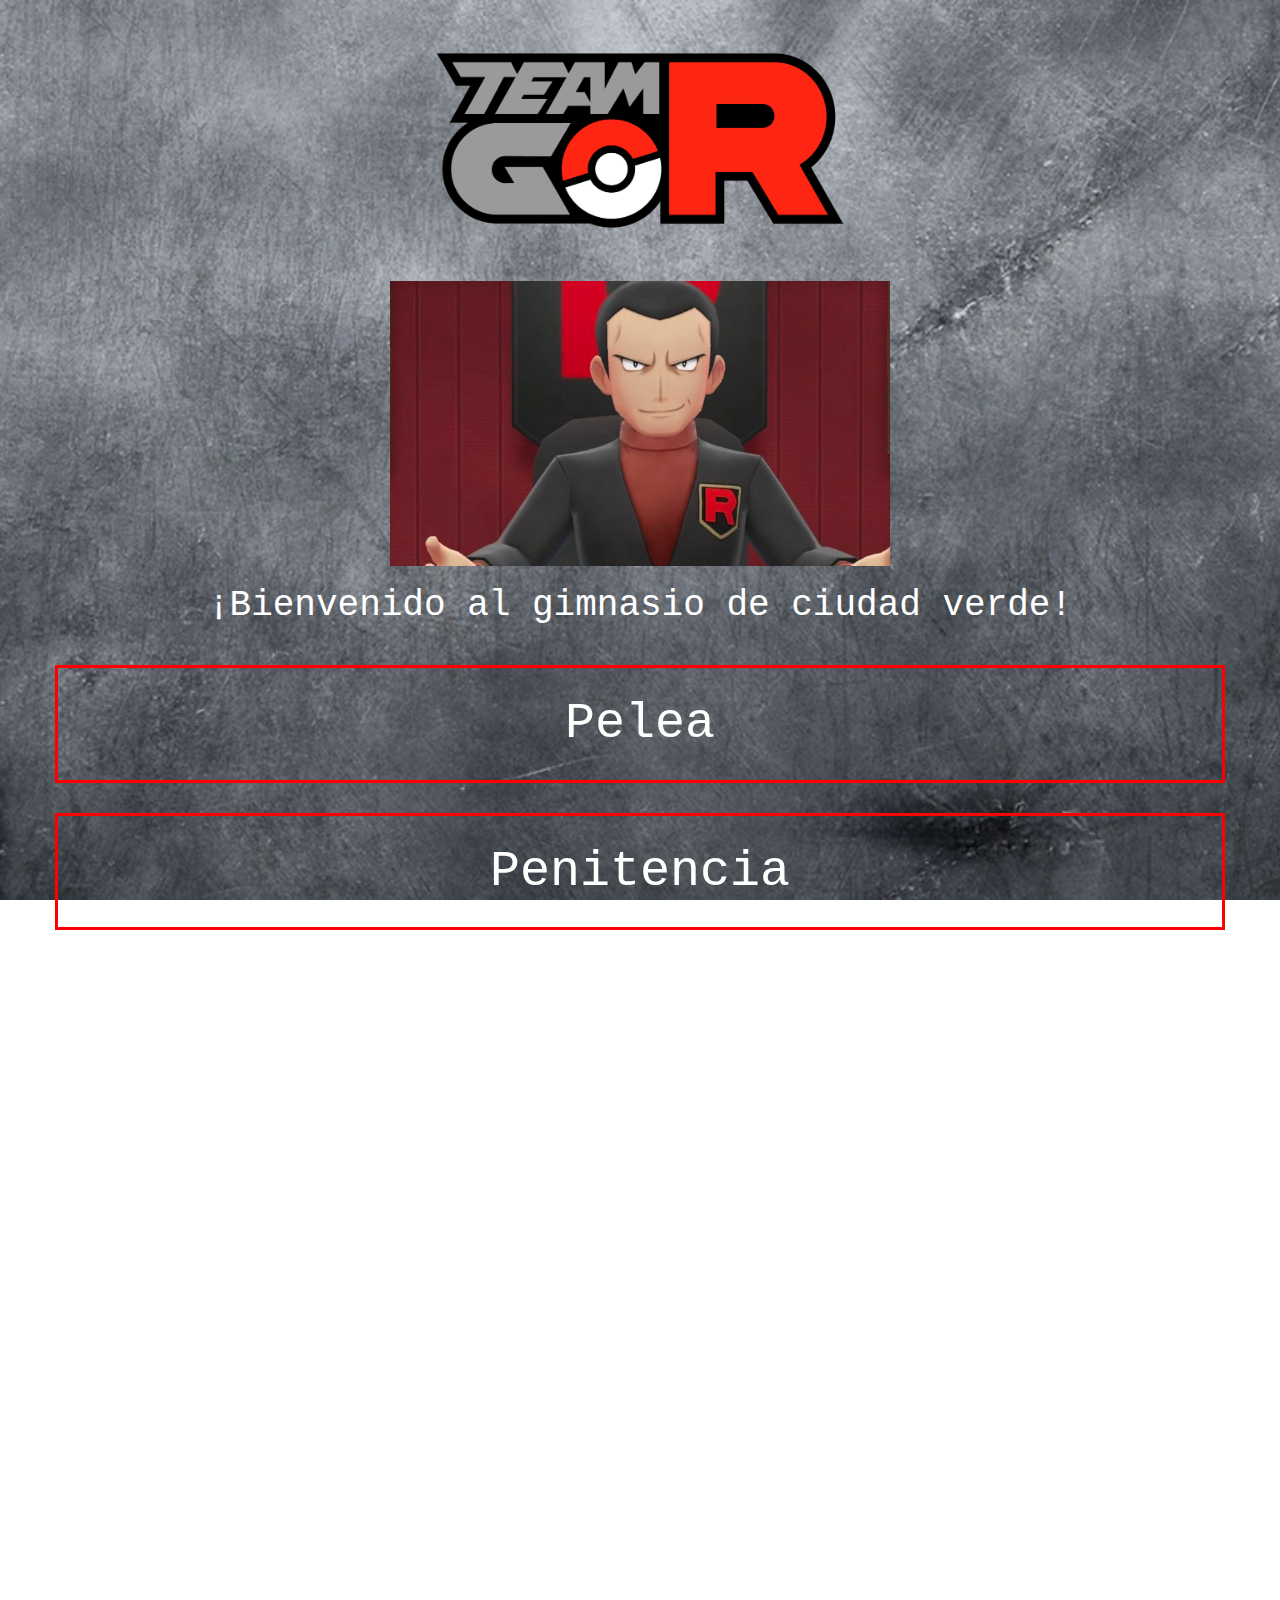
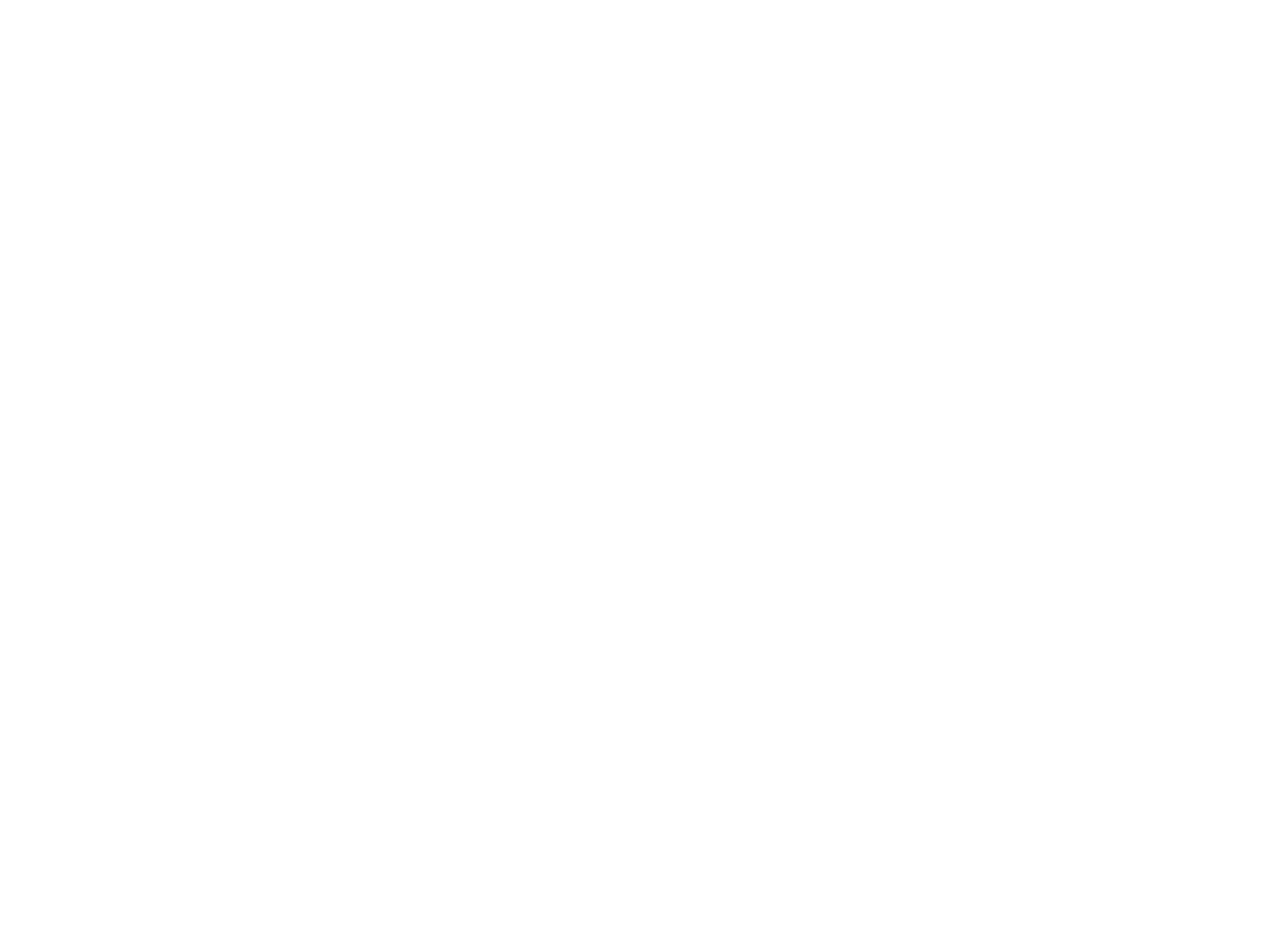
<file: index.html>
<!DOCTYPE html>
<html lang="en">
<head>
    <meta charset="UTF-8">
    <title>TeamGoRocket</title>
    <link rel="stylesheet" type="text/css" href="css/bootstrap.css">
    <link rel="stylesheet" type="text/css" href="css/estilo.css">
</head>
<body class="background">
    <div class="container">
        <div class="row">
          <div class="col-md-12">
              <img class="imagen" src="img/gooo.png" alt="">
          </div>
         <div class="col-md-12">
              <img class="imagen" src="img/gio.png" alt="">
          </div>
            <div class="col-md-12">
              <h1>¡Bienvenido al gimnasio de ciudad verde!</h1>
          </div>
            <a href="pages/pelea.html"><div class="col-md-12 boton" >
                Pelea
            </div></a>
            <br><br>
            <a href="pages/penitencia.html"><div class="col-md-12 boton">
                Penitencia
            </div></a>
        </div>
    </div>
    <br><br><br><br><br><br><br><br><br><br><br><br><br><br><br><br>
    <br><br><br><br><br><br><br><br><br><br><br><br><br><br><br><br>
    <br><br><br><br><br><br><br><br><br><br><br><br><br><br><br><br>
    <br><br><br><br><br><br><br><br><br><br><br><br><br><br><br><br>
    <br><br><br><br><br><br><br><br><br><br><br><br><br><br><br><br>
</body>
</html>
</file>
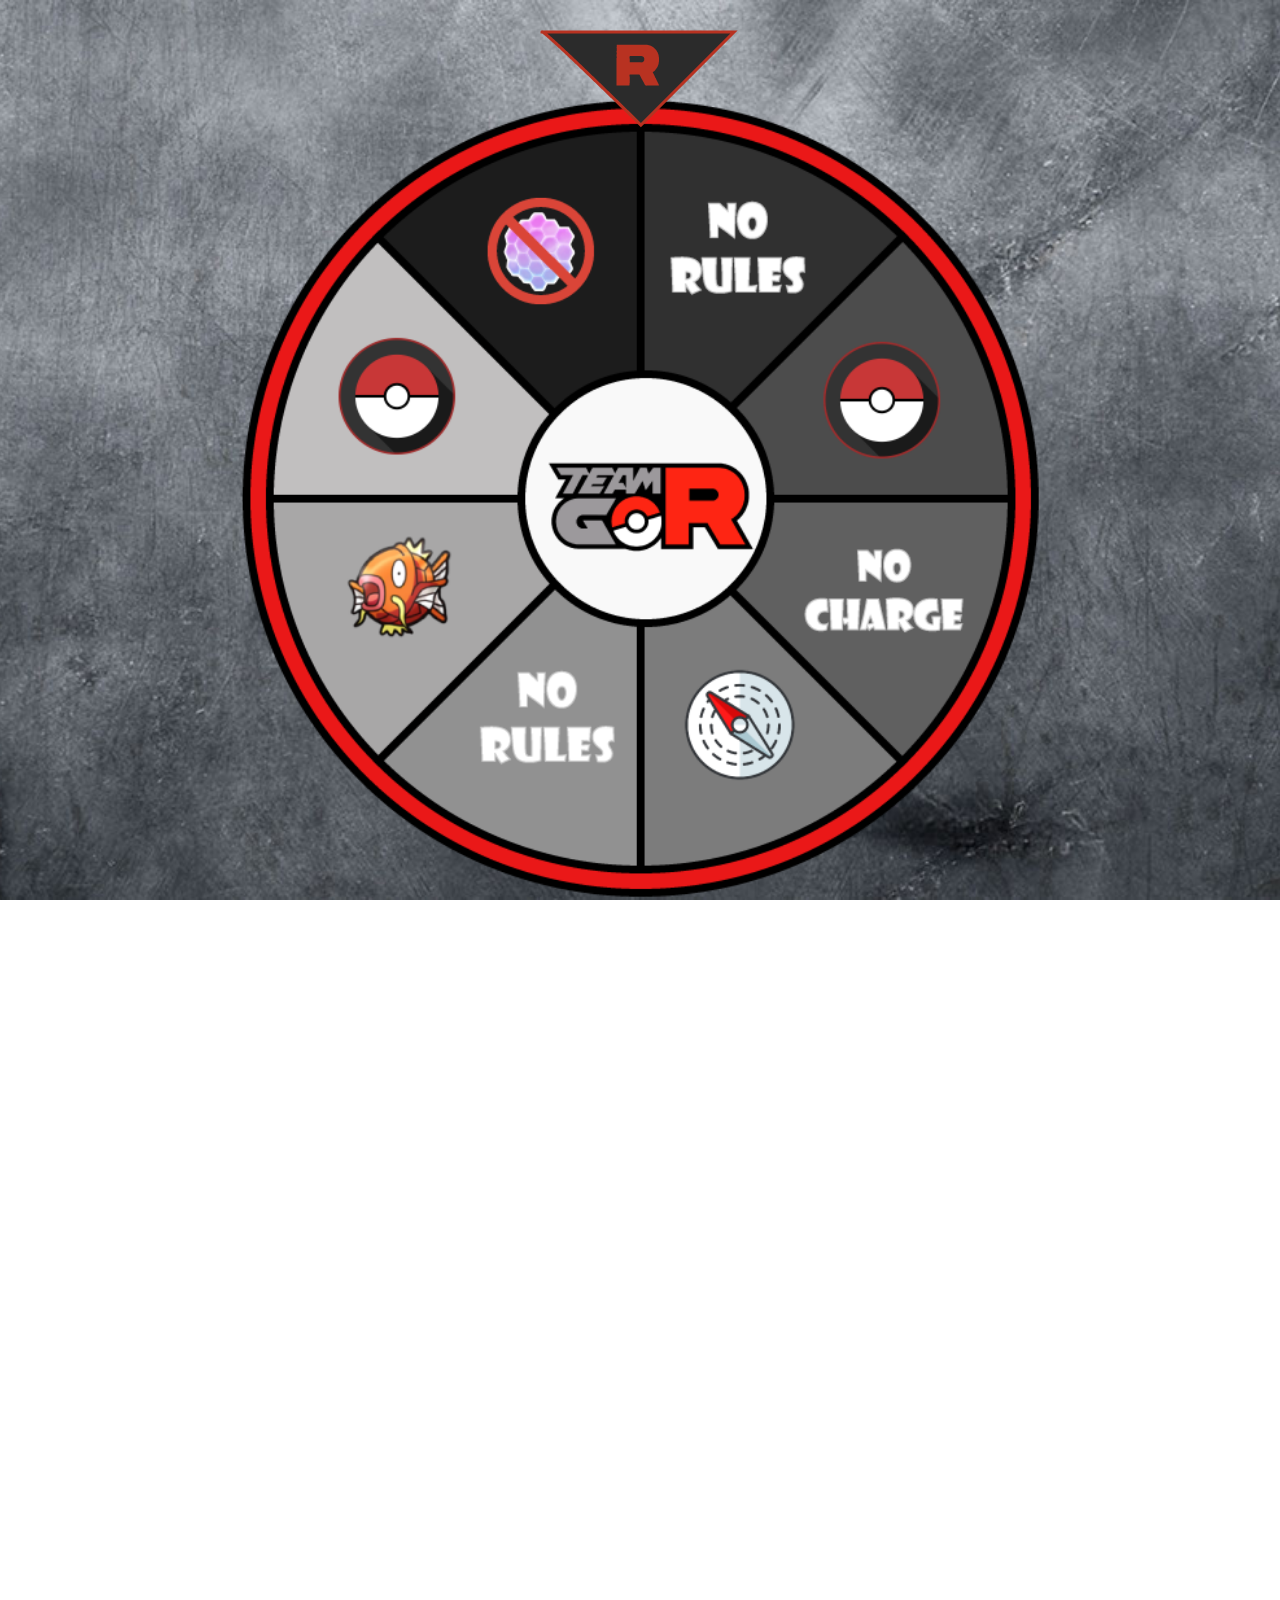
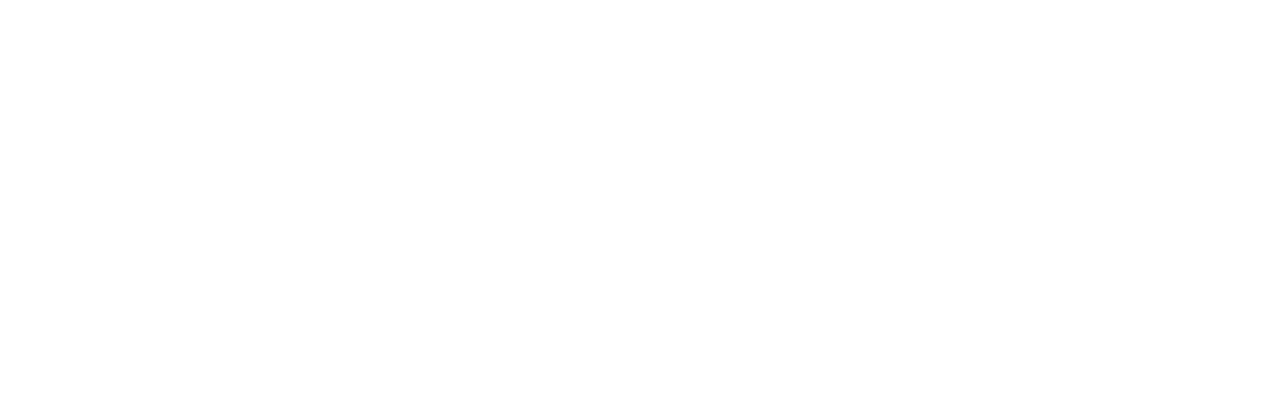
<file: pages/pelea.html>
<!DOCTYPE html>
<html>
<head>
	<title>TeamGoRocket</title>
	<meta charset="UTF-8">
	<link rel="stylesheet" type="text/css" href="../css/estilo.css">
	<link rel="stylesheet" type="text/css" href="../css/bootstrap.css">
	<style>
body {font-family: Arial, Helvetica, sans-serif;}

/* The Modal (background) */
.modal {
  display: none; /* Hidden by default */
  position: fixed; /* Stay in place */
  z-index: 1; /* Sit on top */
  left: 0;
  top: 0;
  width: 100%; /* Full width */
  height: 100%; /* Full height */
  overflow: auto; /* Enable scroll if needed */
  background-color: rgb(0,0,0); /* Fallback color */
  background-color: rgba(0,0,0,0.4); /* Black w/ opacity */
}

/* Modal Content/Box */
.modal-content {
  background-color: black;
  margin: 15% auto; /* 15% from the top and centered */
  padding: 20px;
  border: 1px solid #888;
  width: 80%; /* Could be more or less, depending on screen size */
}

/* The Close Button */
.close {
  color: white;
  float: right;
  font-size: 28px;
  font-weight: bold;
}

.close:hover,
.close:focus {
  color: #000;
  text-decoration: none;
  cursor: pointer;
}

.modal-header {
  padding: 2px 16px;
  color: white;
}

.modal-body {padding: 2px 16px;}

.modal-footer {
  padding: 2px 16px;
  color: white;
    text-align: center;
}

/* Add Animation */
@-webkit-keyframes slideIn {
  from {bottom: -300px; opacity: 0} 
  to {bottom: 0; opacity: 1}
}

@keyframes slideIn {
  from {bottom: -300px; opacity: 0}
  to {bottom: 0; opacity: 1}
}

@-webkit-keyframes fadeIn {
  from {opacity: 0} 
  to {opacity: 1}
}

@keyframes fadeIn {
  from {opacity: 0} 
  to {opacity: 1}
}
</style>
</head>

<body>
<div>

	<div class="vara">
	    <img src="../img/stop.png" alt="">
	</div>
	<div class="col-md-12">
	    <img src="../img/ruletapelea.png" id="ruleta" class="ruleta">
	</div>
	<br><br><br><br><br><br><br><br><br><br><br><br><br><br><br><br>
</div>


<!-- The Modal -->
<div id="pelea1" class="modal">
  <!-- Modal content -->
  <div class="modal-content">
    <div class="modal-header">
      <img class ="imagen"src="../img/gooo.png" alt="">
    </div>
    <div class="modal-body">
     <hr>
      <p class="modal-text">El combate se realizará sin utilizar escudos</p>
      <hr>
    </div>
    <div class="modal-footer">
     <br>
      <a id="vibrate" class="return" href="../index.html">Aceptar</a>
    </div>
  </div>
</div>

<div id="pelea2" class="modal">
  <!-- Modal content -->
  <div class="modal-content">
    <div class="modal-header">
      <img class ="imagen"src="../img/gooo.png" alt="">
    </div>
    <div class="modal-body">
     <hr>
      <p class="modal-text">El combate se realizará utilizando al menos un pokémon del TeamGoRocket o evoluciones(zubat, grimer, larvitar, drowzee, etc.)</p>
      <hr>
    </div>
    <div class="modal-footer">
     <br>
      <a id="vibrate" class="return" href="../index.html">Aceptar</a>
    </div>
  </div>
</div>

<div id="pelea3" class="modal">
  <!-- Modal content -->
  <div class="modal-content">
    <div class="modal-header">
      <img class ="imagen"src="../img/gooo.png" alt="">
    </div>
    <div class="modal-body">
     <hr>
      <p class="modal-text">El combate se realizará utilizando un magikarp en el equipo</p>
      <hr>
    </div>
    <div class="modal-footer">
     <br>
      <a id="vibrate" class="return" href="../index.html">Aceptar</a>
    </div>
  </div>
</div>

<div id="pelea4" class="modal">
  <!-- Modal content -->
  <div class="modal-content">
    <div class="modal-header">
      <img class ="imagen"src="../img/gooo.png" alt="">
    </div>
    <div class="modal-body">
     <hr>
      <p class="modal-text">El combate se realizará utilizando pokémon de la región de kanto</p>
      <hr>
    </div>
    <div class="modal-footer">
     <br>
      <a id="vibrate" class="return" href="../index.html">Aceptar</a>
    </div>
  </div>
</div>

<div id="pelea5" class="modal">
  <!-- Modal content -->
  <div class="modal-content">
    <div class="modal-header">
      <img class ="imagen"src="../img/gooo.png" alt="">
    </div>
    <div class="modal-body">
     <hr>
      <p class="modal-text">El combate se realizará utilizando un pokémon comodin de otra región</p>
      <hr>
    </div>
    <div class="modal-footer">
     <br>
      <a id="vibrate" class="return" href="../index.html">Aceptar</a>
    </div>
  </div>
</div>

<div id="pelea6" class="modal">
  <!-- Modal content -->
  <div class="modal-content">
    <div class="modal-header">
      <img class ="imagen"src="../img/gooo.png" alt="">
    </div>
    <div class="modal-body">
     <hr>
      <p class="modal-text">El combate se realizará sin utilizar ataques cargados. ¡Duelo a muerte con básicos!</p>
      <hr>
    </div>
    <div class="modal-footer">
     <br>
      <a id="vibrate" class="return" href="../index.html">Aceptar</a>
    </div>
  </div>
</div>

<div id="pelea7" class="modal">
  <!-- Modal content -->
  <div class="modal-content">
    <div class="modal-header">
      <img class ="imagen"src="../img/gooo.png" alt="">
    </div>
    <div class="modal-body">
     <hr>
      <p class="modal-text">El combate se realizará utilizando al menos un pokémon del TeamGoRocket o evoluciones(zubat, grimer, larvitar, drowzee, etc.)</p>
      <hr>
    </div>
    <div class="modal-footer">
     <br>
      <a id="vibrate" class="return" href="../index.html">Aceptar</a>
    </div>
  </div>
</div>

<div id="pelea8" class="modal">
  <!-- Modal content -->
  <div class="modal-content">
    <div class="modal-header">
      <img class ="imagen"src="../img/gooo.png" alt="">
    </div>
    <div class="modal-body">
     <hr>
      <p class="modal-text">¡El combate se realizará sin reglas! Se permite cualquier estrategia para vencer/persuadir al lider.</p>
      <hr>
    </div>
    <div class="modal-footer">
     <br>
      <a id="vibrate" class="return" href="../index.html">Aceptar</a>
    </div>
  </div>
</div>

<br><br><br><br><br><br><br><br><br><br><br><br><br><br><br><br>
    <br><br><br><br><br><br><br><br><br><br><br><br><br><br><br><br>
    <br><br><br><br><br><br><br><br><br><br><br><br><br><br><br><br>
    <br><br><br><br><br><br><br><br><br><br><br><br><br><br><br><br>
    <br><br><br><br><br><br><br><br><br><br><br><br><br><br><br><br>


<script src="../js/pelea.js"></script>
<script>
      window.navigator = window.navigator || {};
      if (navigator.vibrate === undefined) {
          document.getElementById('v-unsupported').classList.remove('hidden');
          ['button-play-v-once', 'button-play-v-thrice', 'button-stop-v'].forEach(function(elementId) {
            document.getElementById(elementId).setAttribute('disabled', 'disabled');
          });
      } else {
          document.getElementById('vibrate').addEventListener('click', function() {
            navigator.vibrate(1000);
          });
          document.getElementById('button-play-v-thrice').addEventListener('click', function() {
            navigator.vibrate([1000, 500, 1000, 500, 2000]);
          });
          document.getElementById('button-stop-v').addEventListener('click', function() {
            navigator.vibrate(0);
          });
      }
    </script>

</body>
</html>
</file>
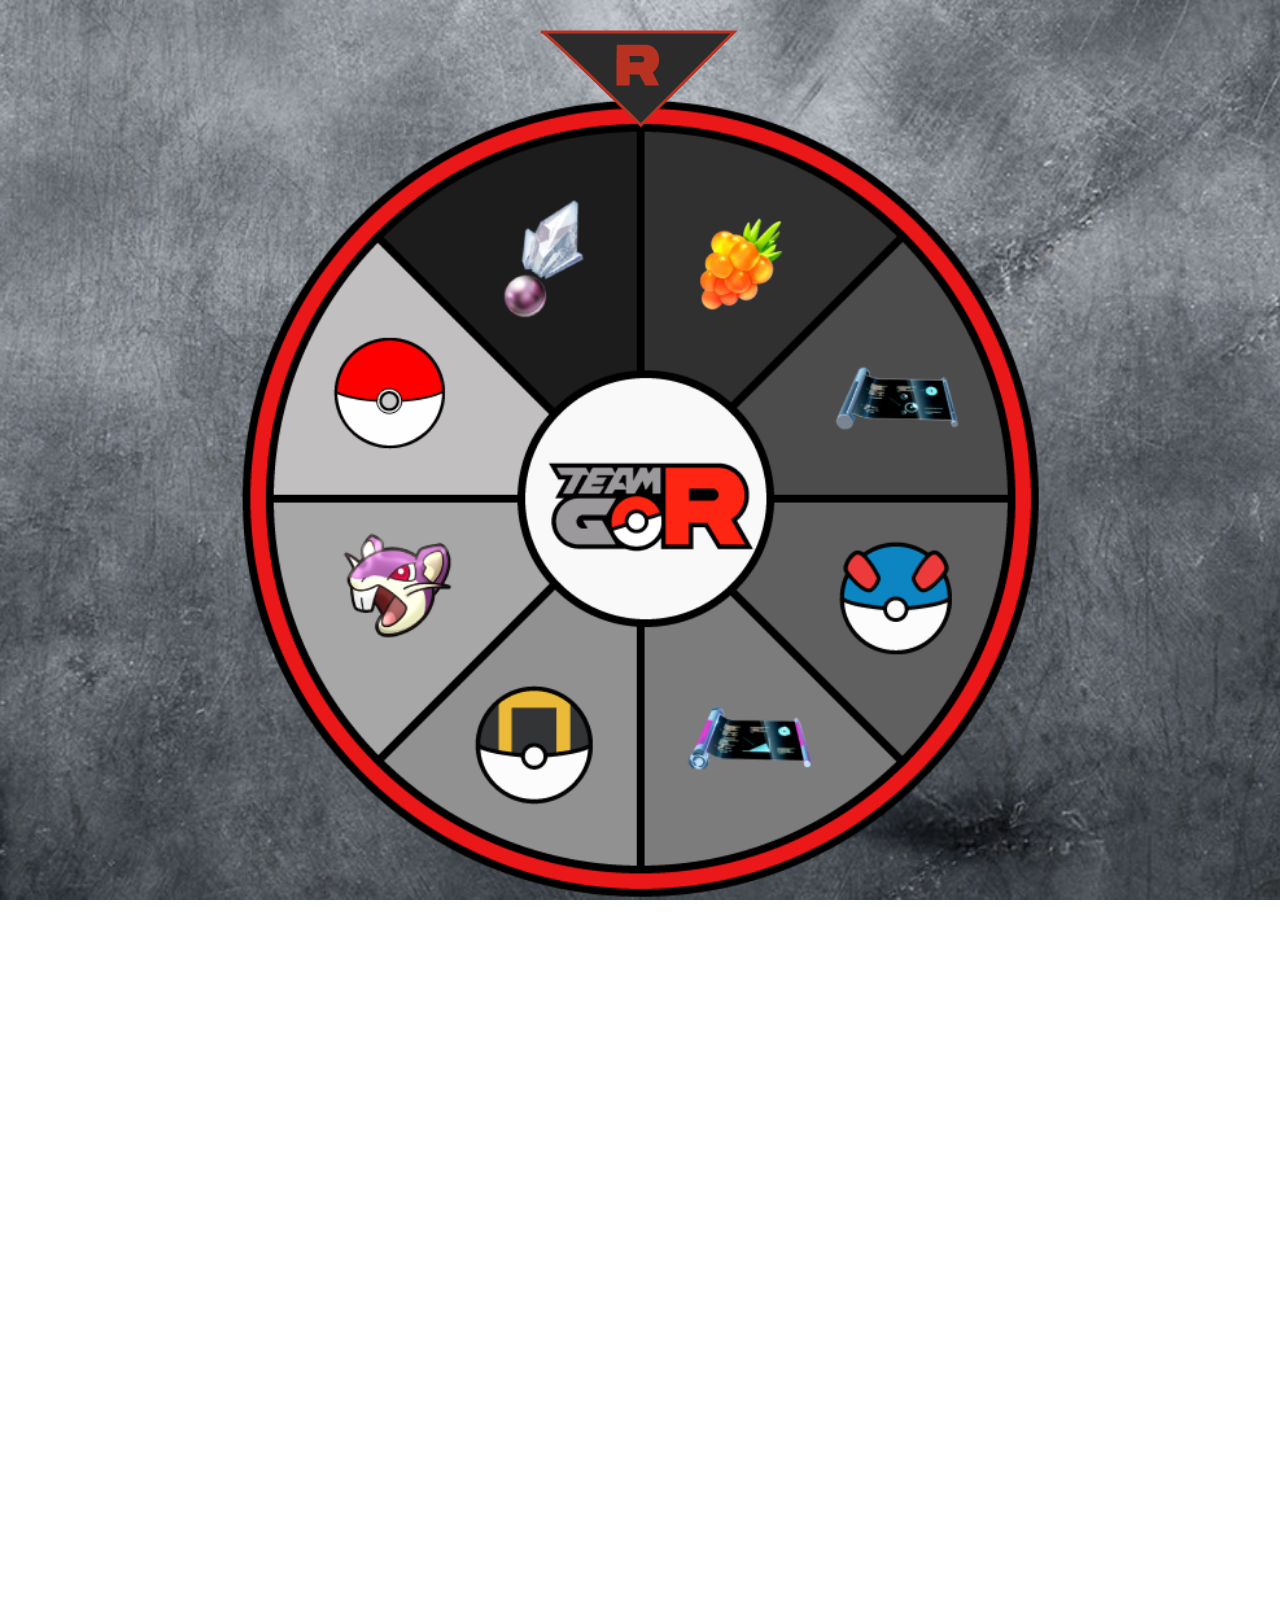
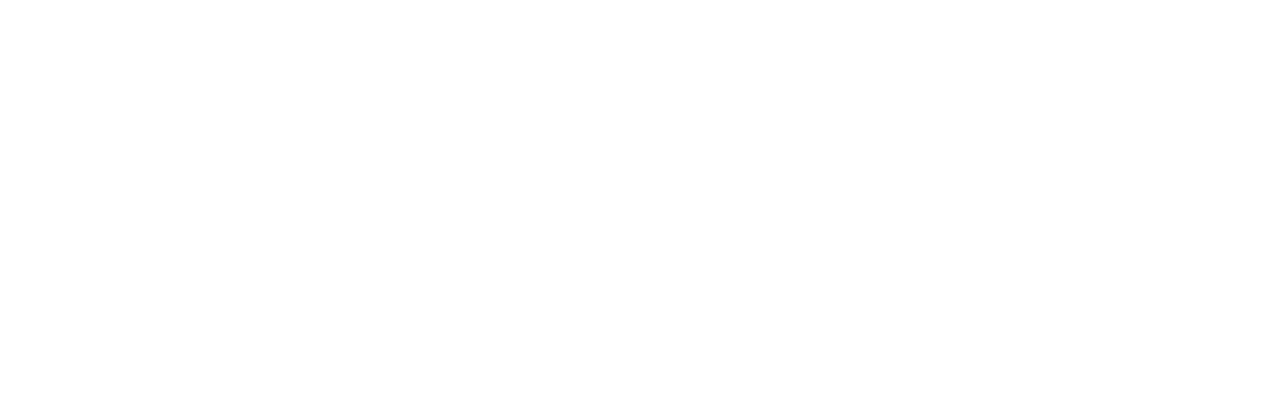
<file: pages/penitencia.html>
<!DOCTYPE html>
<html>
<head>
	<title>TeamGoRocket</title>
	<meta charset="UTF-8">
	<link rel="stylesheet" type="text/css" href="../css/estilo.css">
	<link rel="stylesheet" type="text/css" href="../css/bootstrap.css">
	<style>
body {font-family: Arial, Helvetica, sans-serif;}

/* The Modal (background) */
.modal {
  display: none; /* Hidden by default */
  position: fixed; /* Stay in place */
  z-index: 1; /* Sit on top */
  left: 0;
  top: 0;
  width: 100%; /* Full width */
  height: 100%; /* Full height */
  overflow: auto; /* Enable scroll if needed */
  background-color: rgb(0,0,0); /* Fallback color */
  background-color: rgba(0,0,0,0.4); /* Black w/ opacity */
}

/* Modal Content/Box */
.modal-content {
  background-color: black;
  margin: 15% auto; /* 15% from the top and centered */
  padding: 20px;
  border: 1px solid #888;
  width: 80%; /* Could be more or less, depending on screen size */
}

/* The Close Button */
.close {
  color: white;
  float: right;
  font-size: 28px;
  font-weight: bold;
}

.close:hover,
.close:focus {
  color: #000;
  text-decoration: none;
  cursor: pointer;
}

.modal-header {
  padding: 2px 16px;
  color: white;
}

.modal-body {padding: 2px 16px;}

.modal-footer {
  padding: 2px 16px;
  color: white;
    text-align: center;
}

/* Add Animation */
@-webkit-keyframes slideIn {
  from {bottom: -300px; opacity: 0} 
  to {bottom: 0; opacity: 1}
}

@keyframes slideIn {
  from {bottom: -300px; opacity: 0}
  to {bottom: 0; opacity: 1}
}

@-webkit-keyframes fadeIn {
  from {opacity: 0} 
  to {opacity: 1}
}

@keyframes fadeIn {
  from {opacity: 0} 
  to {opacity: 1}
}
</style>
</head>

<body>
<div>

	<div class="vara">
	    <img src="../img/stop.png" alt="">
	</div>
	<div class="col-md-12">
	    <img src="../img/ruletapenitencia.png" id="ruleta" class="ruleta">
	</div>
	<br><br><br><br><br><br><br><br><br><br><br><br><br><br><br><br>
</div>


<!-- The Modal -->
<div id="pelea1" class="modal">
  <!-- Modal content -->
  <div class="modal-content">
    <div class="modal-header">
      <img class ="imagen"src="../img/gooo.png" alt="">
    </div>
    <div class="modal-body">
     <hr>
      <p class="modal-text">Cuando pierdas el combate debes tirar una piedra sinnoh de tu maleta. </p>
      <hr>
    </div>
    <div class="modal-footer">
     <br>
      <a id="vibrate" class="return" href="../index.html">Aceptar</a>
    </div>
  </div>
</div>

<div id="pelea2" class="modal">
  <!-- Modal content -->
  <div class="modal-content">
    <div class="modal-header">
      <img class ="imagen"src="../img/gooo.png" alt="">
    </div>
    <div class="modal-body">
     <hr>
      <p class="modal-text">Cuando pierdas el combate debes tirar 5 pokeball de tu maleta.</p>
      <hr>
    </div>
    <div class="modal-footer">
     <br>
      <a id="vibrate" class="return" href="../index.html">Aceptar</a>
    </div>
  </div>
</div>

<div id="pelea3" class="modal">
  <!-- Modal content -->
  <div class="modal-content">
    <div class="modal-header">
      <img class ="imagen"src="../img/gooo.png" alt="">
    </div>
    <div class="modal-body">
     <hr>
      <p class="modal-text">Cuando pierdas el combate debes transferir un pokémon de tu inventario.</p>
      <hr>
    </div>
    <div class="modal-footer">
     <br>
      <a id="vibrate" class="return" href="../index.html">Aceptar</a>
    </div>
  </div>
</div>

<div id="pelea4" class="modal">
  <!-- Modal content -->
  <div class="modal-content">
    <div class="modal-header">
      <img class ="imagen"src="../img/gooo.png" alt="">
    </div>
    <div class="modal-body">
     <hr>
      <p class="modal-text">Cuando pierdas el combate debes tirar 1 ultraball de tu maleta.</p>
      <hr>
    </div>
    <div class="modal-footer">
     <br>
      <a id="vibrate" class="return" href="../index.html">Aceptar</a>
    </div>
  </div>
</div>

<div id="pelea5" class="modal">
  <!-- Modal content -->
  <div class="modal-content">
    <div class="modal-header">
      <img class ="imagen"src="../img/gooo.png" alt="">
    </div>
    <div class="modal-body">
     <hr>
      <p class="modal-text">Cuando pierdas el combate debes tirar una MT cargada de tu maleta.</p>
      <hr>
    </div>
    <div class="modal-footer">
     <br>
      <a id="vibrate" class="return" href="../index.html">Aceptar</a>
    </div>
  </div>
</div>

<div id="pelea6" class="modal">
  <!-- Modal content -->
  <div class="modal-content">
    <div class="modal-header">
      <img class ="imagen"src="../img/gooo.png" alt="">
    </div>
    <div class="modal-body">
     <hr>
      <p class="modal-text">Cuando pierdas el combate debes tirar 3 greatball de tu maleta.</p>
      <hr>
    </div>
    <div class="modal-footer">
     <br>
      <a id="vibrate" class="return" href="../index.html">Aceptar</a>
    </div>
  </div>
</div>

<div id="pelea7" class="modal">
  <!-- Modal content -->
  <div class="modal-content">
    <div class="modal-header">
      <img class ="imagen"src="../img/gooo.png" alt="">
    </div>
    <div class="modal-body">
     <hr>
      <p class="modal-text">Cuando pierdas el combate debes tirar una MT rápida de tu maleta</p>
      <hr>
    </div>
    <div class="modal-footer">
     <br>
      <a id="vibrate" class="return" href="../index.html">Aceptar</a>
    </div>
  </div>
</div>

<div id="pelea8" class="modal">
  <!-- Modal content -->
  <div class="modal-content">
    <div class="modal-header">
      <img class ="imagen"src="../img/gooo.png" alt="">
    </div>
    <div class="modal-body">
     <hr>
      <p class="modal-text">Cuando pierdas el combate debes tirar una baya dorada de tu maleta</p>
      <hr>
    </div>
    <div class="modal-footer">
     <br>
      <a id="vibrate" class="return" href="../index.html">Aceptar</a>
    </div>
  </div>
</div>


<br><br><br><br><br><br><br><br><br><br><br><br><br><br><br><br>
    <br><br><br><br><br><br><br><br><br><br><br><br><br><br><br><br>
    <br><br><br><br><br><br><br><br><br><br><br><br><br><br><br><br>
    <br><br><br><br><br><br><br><br><br><br><br><br><br><br><br><br>
    <br><br><br><br><br><br><br><br><br><br><br><br><br><br><br><br>

<script src="../js/script.js"></script>
<script>
      window.navigator = window.navigator || {};
      if (navigator.vibrate === undefined) {
          document.getElementById('v-unsupported').classList.remove('hidden');
          ['button-play-v-once', 'button-play-v-thrice', 'button-stop-v'].forEach(function(elementId) {
            document.getElementById(elementId).setAttribute('disabled', 'disabled');
          });
      } else {
          document.getElementById('vibrate').addEventListener('click', function() {
            navigator.vibrate(1000);
          });
          document.getElementById('button-play-v-thrice').addEventListener('click', function() {
            navigator.vibrate([1000, 500, 1000, 500, 2000]);
          });
          document.getElementById('button-stop-v').addEventListener('click', function() {
            navigator.vibrate(0);
          });
      }
    </script>

</body>
</html>
</file>
<file: css/estilo.css>
* {
	padding: 0px;
	margin: 0px;
	text-align: center;
}
.vara {
	position: relative;
	top: 30px;
	z-index: 1000;
}

.ruleta {
	z-index: 100;
	transition: all 5s;
    width: 100%;
    max-width: 800px;
}
.imagen{
    width: 100%;
    max-width: 500px;

}
#dinero {
	position: absolute;
	font-size: 40px;
	padding: 20px;
}
.boton{
    color: white;
    text-decoration: none;
    padding: 20px;
    border: 3px solid red;
    margin-top: 30px;
}
.boton:hover{
    font-family: monospace;
	font-weight: 300;
	text-align: center;
    padding: 20px;
    border: 3px solid red;
    color: white;
    background-color: red;
    text-decoration: none;
}
a{
    text-decoration: none;
    color: white;
     font-family: monospace;
	font-weight: 300;
	text-align: center;
    font-size: 50px;
}
span{
    font-size: 50px;
    color: black;
}
h1{
    color: white;
    font-family: monospace
}
.return{
    font-size: 20px;
    font-family: monospace;
    text-decoration: none;
    color: red;
    padding: 10px;
    margin: 10px;
    border: 1px solid red;
}
.return:hover{
    text-decoration: none;
    color: white;
    background: red;
}
  body{
    background-image: url(../img/fondo.jpg);
    background-position: center center;
    background-repeat: no-repeat;
    height: 100%;
    background-size: cover;
    background-attachment: fixed;
    
}
.modal-text{
    color: white;
    font-size: 20px;
    font-family: monospace;
}
</file>
